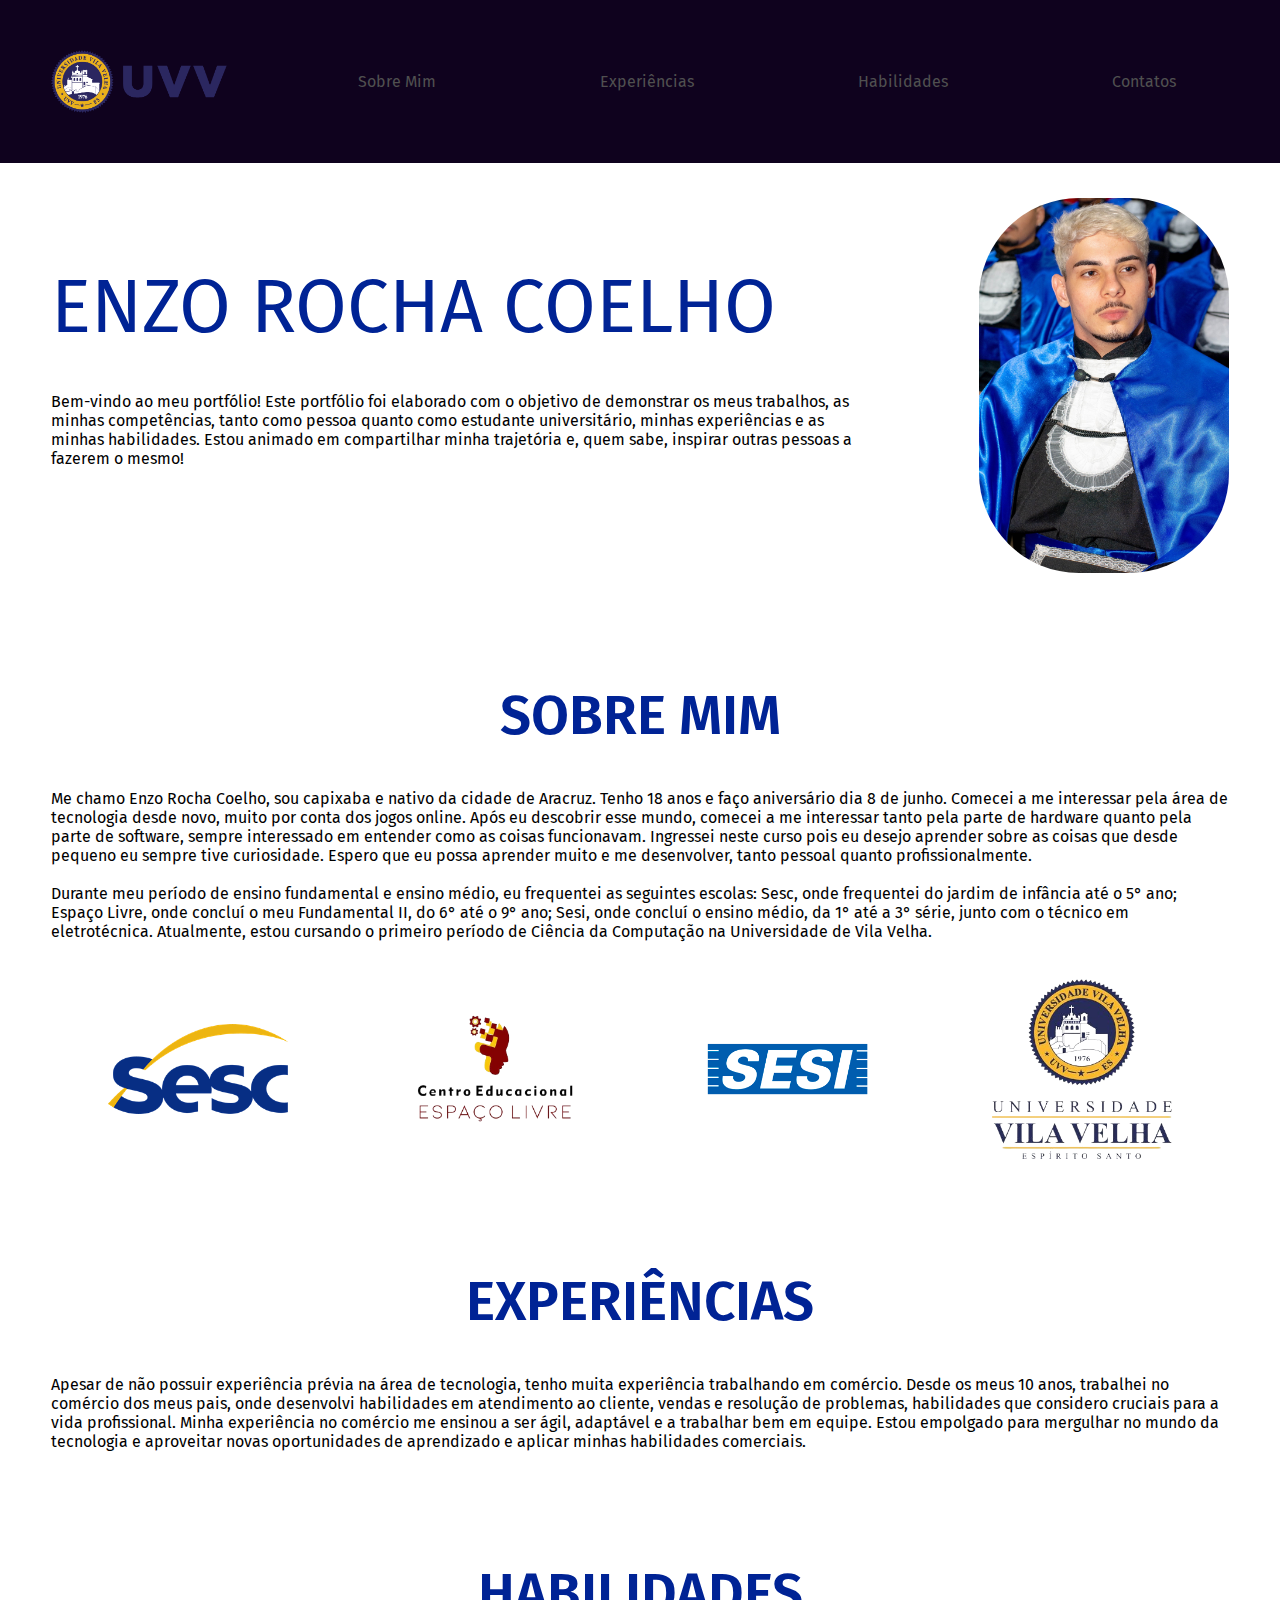
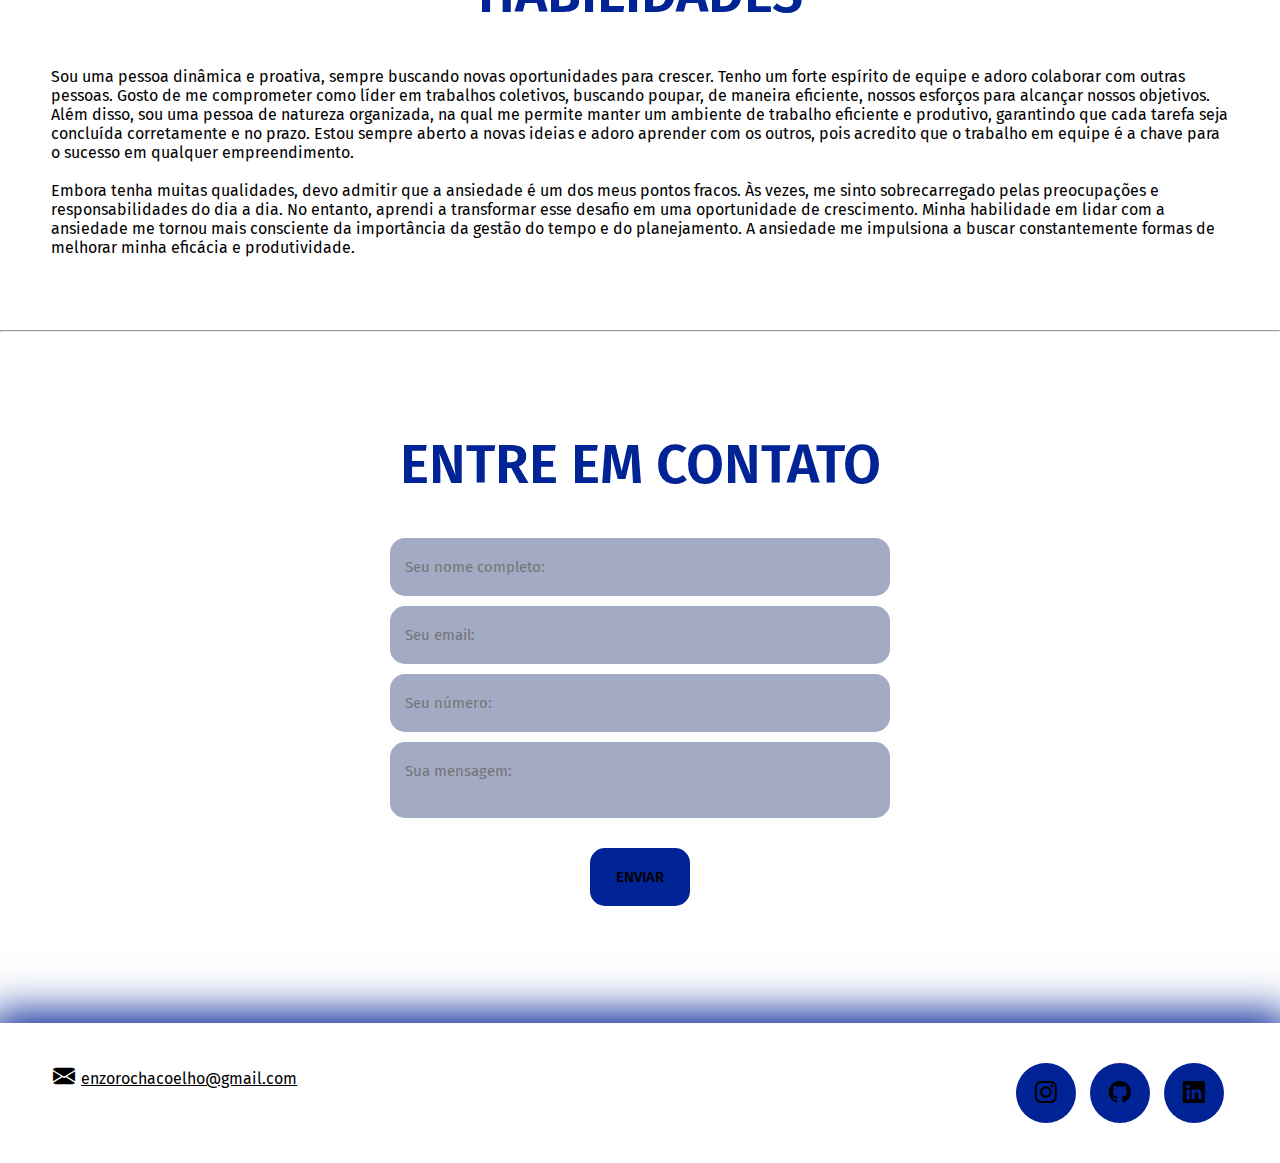
<file: index.html>
<html>

<head>

   <title> Meu Portfólio </title>

   <link rel="stylesheet" href="style.css">

   <!--FONTE-->

   <link rel="preconnect" href="https://fonts.googleapis.com">
   <link rel="preconnect" href="https://fonts.gstatic.com" crossorigin>
   <link href="https://fonts.googleapis.com/css2?family=Epilogue:ital,wght@0,100..900;1,100..900&family=Fira+Sans:ital,wght@0,100;0,200;0,300;0,400;0,500;0,600;0,700;0,800;0,900;1,100;1,200;1,300;1,400;1,500;1,600;1,700;1,800;1,900&display=swap" rel="stylesheet">

   <!--FIM FONTE-->

   <!--BOOTSTRAP ICONS-->

   <link rel="stylesheet" href="https://cdn.jsdelivr.net/npm/bootstrap-icons@1.11.3/font/bootstrap-icons.min.css">

   <!--FIM BOOTSTRAP ICONS-->

</head>

<header>

   <div class="interface">

      <div class="logo">

         <a href=" ">
            <img src="icons/Logo UVV colorida.png" width= 230px alt="Logo UVV">
         </a>

      </div><!--logo-->

      <nav class="menu_desktop">
         
         <ul>
            <li><a href="#sobre_mim">Sobre Mim</a></li>
            <li><a href="#experiencias">Experiências</a></li>
            <li><a href="#habilidades">Habilidades</a></li>
            <li><a href="#contatos">Contatos</a></li>
         </ul>

      </nav> 

   </div><!--interface-->

</header>

<body>

   <section class="topo_do_site">

      <div class="interface">

         <div class="flex">

            <div class="texto_topo">

               <h1>
                  ENZO ROCHA COELHO
               </h1>
            
               <p>Bem-vindo ao meu portfólio! Este portfólio foi elaborado com o objetivo de demonstrar os meus 
                  trabalhos, as minhas competências, tanto como pessoa quanto como estudante universitário, minhas experiências e as 
                  minhas habilidades. Estou animado em compartilhar minha trajetória e, quem sabe, inspirar outras pessoas a fazerem o mesmo! </p>

            </div><!--texto_topo-->

            <div class="imagem_topo">

               <img src="./imagens/foto enzo coelho.jpg" width="250px" alt="Enzo Rocha Coelho">

            </div><!--imagem_topo-->

         </div>
      
      </div><!--interface-->

   </section><!--topo_do_site-->

   <section id="sobre_mim" class="sobre_mim">

      <div class="interface">

         <h2 class="titulo"> <span>SOBRE MIM</span></h2>

         <p>Me chamo Enzo Rocha Coelho, sou capixaba e nativo da cidade de Aracruz. Tenho 18 anos e faço aniversário dia 8 de junho. 
         Comecei a me interessar pela área de tecnologia desde novo, muito por conta dos jogos online. Após eu descobrir esse mundo,
         comecei a me interessar tanto pela parte de hardware quanto pela parte de software, sempre interessado em entender como as coisas funcionavam. 
         Ingressei neste curso pois eu desejo aprender sobre as coisas que desde pequeno eu sempre tive curiosidade.
         Espero que eu possa aprender muito e me desenvolver, tanto pessoal quanto profissionalmente. </p>
         
         <br>

         <p>Durante meu período de ensino fundamental e ensino médio, eu frequentei as seguintes escolas: Sesc, onde frequentei do jardim de infância até o 5° ano; 
            Espaço Livre, onde concluí o meu Fundamental II, do 6° até o 9° ano; Sesi, onde concluí o ensino médio, da 1° até a 3° série, junto com o técnico em eletrotécnica. 
            Atualmente, estou cursando o primeiro período de Ciência da Computação na Universidade de Vila Velha. </p>

         <br>
         <br>

         <div class="logo_escolas">

            <img src="icons/logo sesc.png" width= 180px alt="Logo Sesc">
            <img src="icons/logo espaço livre.png" width= 180px alt="Logo Espaço Livre">
            <img src="icons/logo sesi.png" width= 180px alt="Logo Sesi">
            <img src="icons/escudo da uvv.png" width= 180px alt="Escudo UVV">

         </div>

      </div><!--interface-->

   </section><!--sobre_mim-->

   <section id="experiencias" class="experiencias">

      <div class="interface">

         <h2 class="titulo"> <span>EXPERIÊNCIAS</span></h2>

         <p>Apesar de não possuir experiência prévia na área de tecnologia, tenho muita experiência trabalhando em comércio. 
            Desde os meus 10 anos, trabalhei no comércio dos meus pais, onde desenvolvi habilidades em atendimento ao cliente, vendas e resolução de problemas, habilidades que considero cruciais para a vida profissional. 
            Minha experiência no comércio me ensinou a ser ágil, adaptável e a trabalhar bem em equipe. Estou empolgado para mergulhar no mundo da tecnologia e aproveitar novas oportunidades de aprendizado e 
            aplicar minhas habilidades comerciais.</p>

      </div><!--interface-->

   </section><!--experiencias-->

   <section id="habilidades"class="habilidades">

      <div class="interface">

         <h2 class="titulo"> <span>HABILIDADES</span></h2>

         <p>Sou uma pessoa dinâmica e proativa, sempre buscando novas oportunidades para crescer. 
            Tenho um forte espírito de equipe e adoro colaborar com outras pessoas. Gosto de me comprometer como líder em trabalhos coletivos, buscando poupar, de maneira eficiente, nossos esforços para alcançar nossos objetivos. 
            Além disso, sou uma pessoa de natureza organizada, na qual me permite manter um ambiente de trabalho eficiente e produtivo, garantindo que cada tarefa seja concluída corretamente e no prazo. 
            Estou sempre aberto a novas ideias e adoro aprender com os outros, pois acredito que o trabalho em equipe é a chave para o sucesso em qualquer empreendimento.</p>
         
         <br>

         <p>Embora tenha muitas qualidades, devo admitir que a ansiedade é um dos meus pontos fracos. Às vezes, me sinto sobrecarregado pelas preocupações e responsabilidades do dia a dia.
            No entanto, aprendi a transformar esse desafio em uma oportunidade de crescimento. Minha habilidade em lidar com a ansiedade me tornou mais consciente da importância 
            da gestão do tempo e do planejamento. A ansiedade me impulsiona a buscar constantemente formas de melhorar minha eficácia e produtividade.</p>

         <br>

      </div><!--interface-->

   </section><!--habilidades-->
  
   <br> 

   <hr>

   <section class="formulario">

      <div class="interface"></div>

         <h2 class="titulo"> <span>ENTRE EM CONTATO</span></h2>

         <form action="#">

            <input type="text" name=" " id=" " placeholder="Seu nome completo:" required>
            <input type="text" name=" " id=" " placeholder="Seu email:" required>
            <input type="text" name=" " id=" " placeholder="Seu número:" >
            <textarea name="" id="" placeholder="Sua mensagem:" required></textarea>

            <div class="botao_enviar">

               <input type="submit" value="ENVIAR">

            </div>

         </form>

      </div>
   </section>

   <br>
   <br>
   <br>

   <footer id="contatos" >

      <div class="interface">

         <div class="linha_rodape">

            <div class="flex">

               <div class="email_rodape">

                  <p><i class="bi bi-envelope-fill"></i>  <a href="mailto:enzorochacoelho@gmail.com"> enzorochacoelho@gmail.com </a></p>

               </div><!--email_rodape-->

               <div class="botao_contatos">

                  <ul>
      
                     <a href="https://www.instagram.com/enzocoelhooo/?next=%2F" target="_blank"><button><i class="bi bi-instagram"></i></button></a> 
                     <a href="https://github.com/enzorcoelho" target="_blank"><button><i class="bi bi-github"></i></button></a>
                     <a href="https://www.linkedin.com/in/enzo-rocha-coelho-4b10ab305/" target="_blank"><button><i class="bi bi-linkedin"></i></button></a>
      
                  </ul>
      
               </div><!--botao_contatos-->

            </div>

         </div><!--linha_rodape-->
        
      </div><!--interface-->

   </footer>

</body>

</html>
</file>
<file: style.css>
/* GERAL */

*{
    margin: 0;
    padding: 0;
    box-sizing: border-box;
    font-family: "Fira Sans", sans-serif;
    font-weight: 400;
    font-style: normal;
}

body 
{
    color: rgb(0, 0, 0);
    background-color: rgb(255, 255, 255);
    height: 100vh;
}

.interface{
    max-width: 1920px;
    margin: 0 auto;
}

.flex
{
    display: flex;
}

h2.titulo
{
    color: black;
    font-size: 55px;
    text-align: center;
    margin: 40px 0;
}

h2.titulo span
{
    color: #002395;
    font-weight: 600;
}


/* CABEÇALHO */

header > .interface
{
    display: flex;
    align-items: center;
    justify-content: space-evenly;
    background-color: #0f021e;
}

header a 
{
    color: rgb(80, 80, 80);
    display: inline-block;
    transition: 0.4s;
    text-decoration: none;
}

header a:hover 
{
    color:rgb(5, 106, 201);
    transform: scale(1.07);
}

header nav ul
{
    list-style-type: none;
}

header nav ul li 
{
    display: inline-block;
    padding: 0 80px;
}


/* TOPO DO SITE */

section.topo_do_site
{
    padding: 35px 4%;
}

section.topo_do_site .flex
{
    align-items: center;
    justify-content: center;
    gap: 120px;
}

.topo_do_site .texto_topo h1
{
    color:#002395;
    font-size: 75px;
}

.topo_do_site .texto_topo p 
{
    margin: 40px 0;
}

.topo_do_site .imagem_topo img
{
    border-radius: 100px;
}


/* SOBRE MIM */

section.sobre_mim
{
    padding: 35px 4%;
}

.sobre_mim .logo_escolas 
{
    display: flex;
    align-items: center;
    justify-content: space-around;
}


/* EXPERIÊNCIAS */

section.experiencias
{
    padding: 35px 4%;
}


/* HABILIDADES */

section.habilidades
{
    padding: 35px 4%;
}

/* FORMULÁRIO */

section.formulario
{
    padding: 60px 4%;
}

form
{
    max-width: 500px;
    margin: 0 auto;
    display: flex;
    justify-content: center;
    flex-direction: column;
    gap: 10px;
}

form input, form textarea 
{
    width: 100%;
    background-color:#51609088;
    border: 0;
    outline: 0;
    padding: 20px 15px;
    border-radius: 15px;
    color: rgb(0, 0, 0);
    font-size: 15px;
}

form textarea 
{
    resize:none;
}

form .botao_enviar 
{
    margin-top: 20px;
    text-align: center;
}

form .botao_enviar input[type=submit]
{
    width: 100px;
    background-color: #002395;
    color: black;
    font-weight: 500;
    cursor: pointer;
    transition: 0.4s;
}

form .botao_enviar input:hover
{
    color:rgb(5, 106, 201);
    transform: scale(1.07);
}


/* RODAPÉ */

footer
{
    padding: 40px 4%;
    box-shadow: 0 0 40px 10px #002395;
}

footer .flex
{
    justify-content: space-between;
}

footer .botao_contatos button
{

    width: 60px;
    height: 60px;
    border-radius: 50%;
    border: none;
    background-color: #002395;
    font-size: 22px;
    cursor: pointer;
    margin: 0 5px;
    transition: .2s;

}

footer .linha_rodape i
{
    padding: 2px;
}

footer .linha_rodape p i
{
    color: rgb(0, 0, 0);
    font-size: 22px;
}

footer .linha_rodape p a 
{
    color: black;
}
</file>
